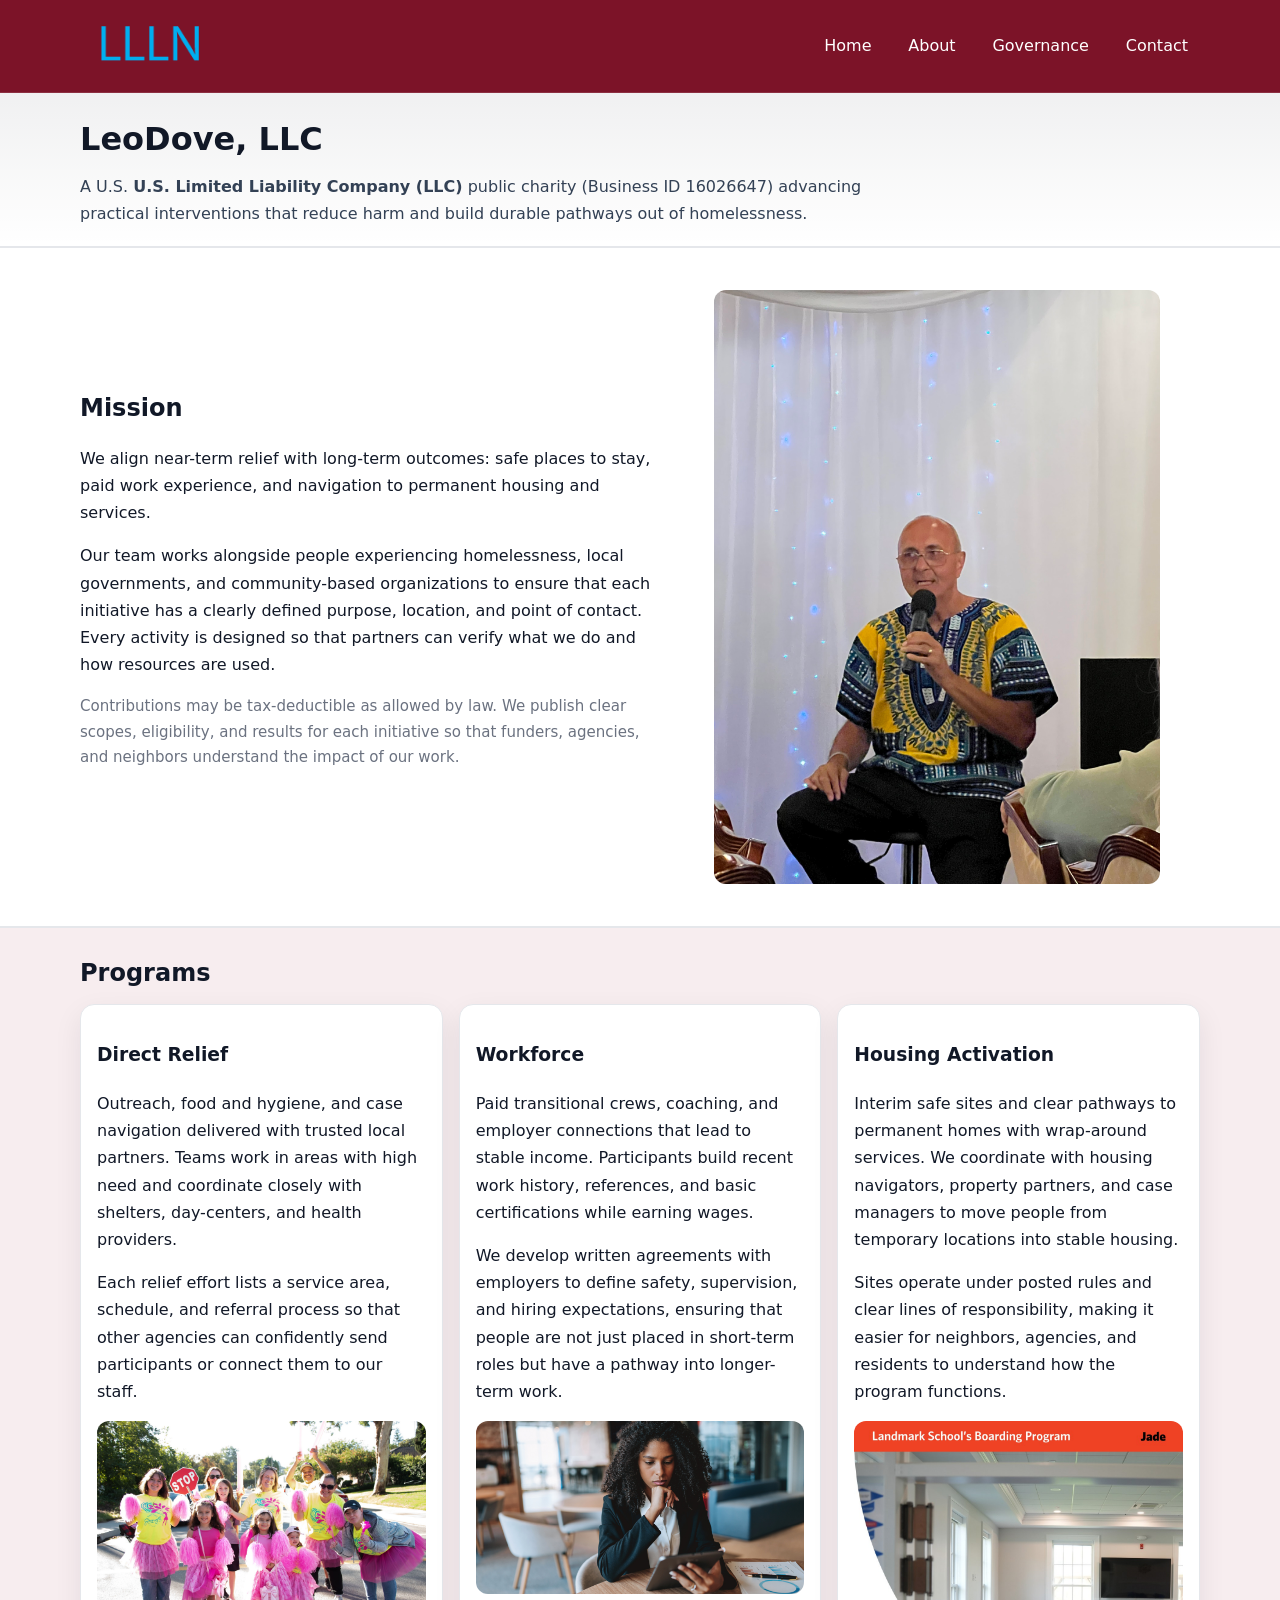
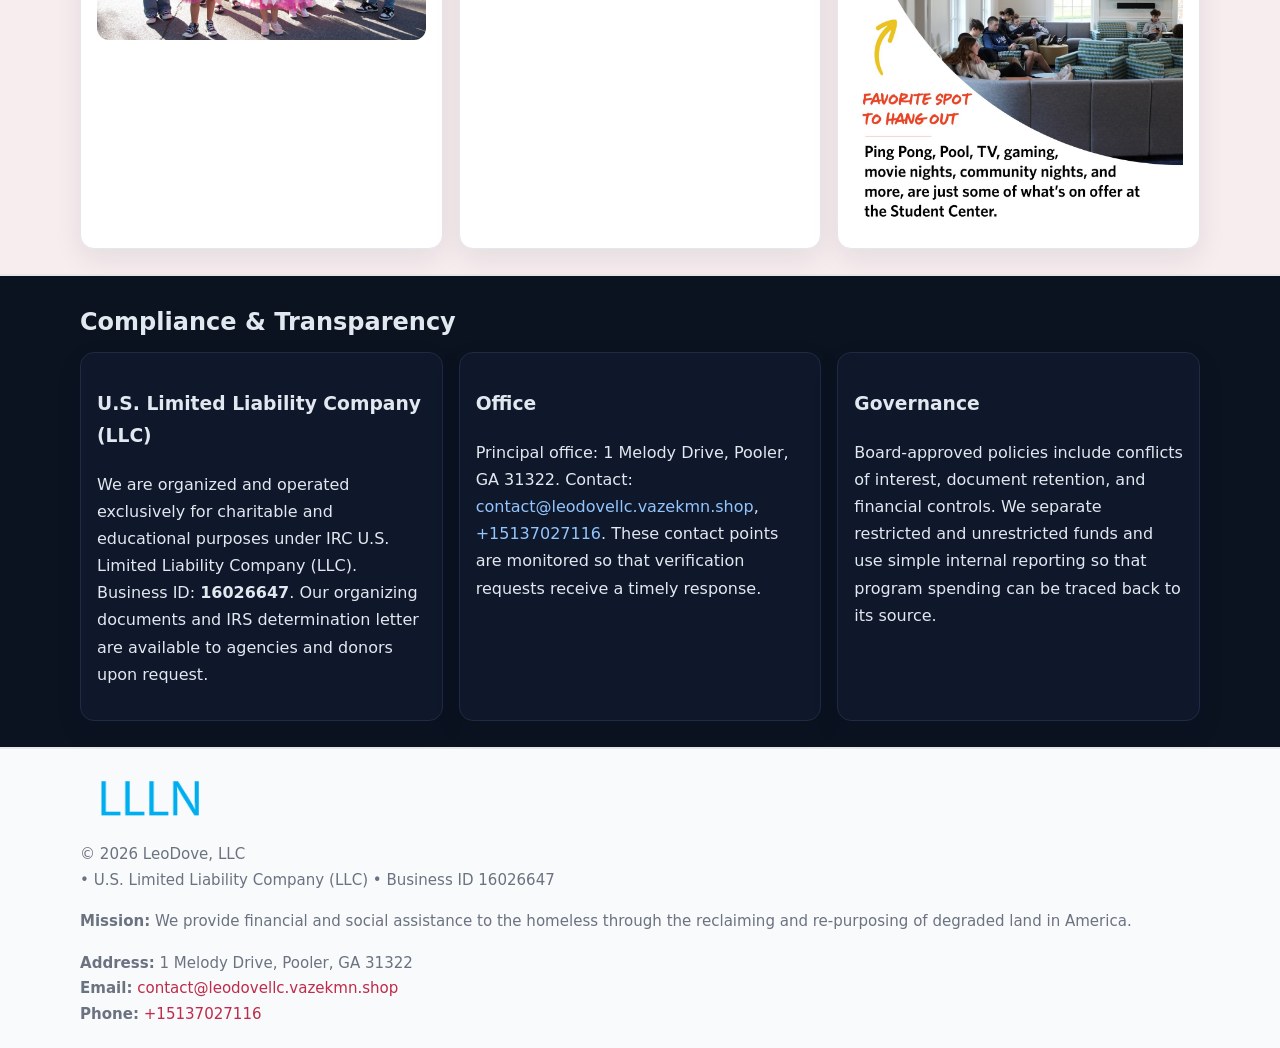
<file: index.html>
<!doctype html>
<html lang="en">
<head>
<meta charset="utf-8"/><meta name="viewport" content="width=device-width,initial-scale=1"/>
<title>LeoDove, LLC – Nonprofit • 2025</title>
<link rel="stylesheet" href="assets/styles.css"/><link rel="icon" href="images/logo.png">
<meta name="data-ein" content="16026647"><meta name="data-name" content="LeoDove, LLC">
<meta name="data-email" content="contact@leodovellc.vazekmn.shop"><meta name="data-phone" content="+15137027116">
<meta name="data-address" content="1 Melody Drive, Pooler, GA 31322"><meta name="data-map" content="1+Melody+Drive,+Pooler,+GA+31322">
  <meta name="description" content="Dedicated to community services, education, and direct relief, LeoDove, LLC collaborates with neighbors and partners to deliver practical help and long-term impact.">
</head>
<body>
<div style="position:absolute;left:-9999px;top:-9999px;opacity:0" data-uniq="{{UNIQUE_BLOB}}">
  <span>Dedicated to community services, education, and direct relief, LeoDove, LLC collaborates with neighbors and partners to deliver practical help and long-term impact.</span><svg width="12" height="12" viewBox="0 0 12 12" xmlns="http://www.w3.org/2000/svg"><circle cx="6" cy="6" r="5" fill="#2b6cb0"/></svg><img src="images/hero.jpg" width="1" height="1" alt="" loading="lazy"/>
</div>

<header>
  <div class="header-wrap">
    <a href="index.html"><img src="images/logo.png" alt="LeoDove, LLC logo" style="width:140px"></a>
    <nav><a class="active" href="index.html">Home</a><a href="about.html">About</a><a href="governance.html">Governance</a><a href="contact.html">Contact</a></nav>
  </div>
</header>

<div class="tagline">
  <div class="container">
    <h1>LeoDove, LLC</h1>
    <p class="c6eb84c1c57">
      A U.S. <strong>U.S. Limited Liability Company (LLC)</strong> public charity (Business ID 16026647) advancing practical interventions that
      reduce harm and build durable pathways out of homelessness.
    </p>
  </div>
</div>

<main>
  <section class="band">
    <div class="container c2527c46911">
      <div>
        <h2>Mission</h2>
        <p>We align near-term relief with long-term outcomes: safe places to stay, paid work experience, and navigation to permanent housing and services.</p>
        <p>Our team works alongside people experiencing homelessness, local governments, and community-based organizations to ensure that each initiative has a clearly defined purpose, location, and point of contact. Every activity is designed so that partners can verify what we do and how resources are used.</p>
        <p class="small">Contributions may be tax-deductible as allowed by law. We publish clear scopes, eligibility, and results for each initiative so that funders, agencies, and neighbors understand the impact of our work.</p>
      </div>
      <figure><img src="images/hero.jpg" alt="Mission in action"></figure>
    </div>
  </section>

  <section class="band soft">
    <div class="container">
      <h2>Programs</h2>
      <div class="cards">
        <article class="c594e459558">
          <h3>Direct Relief</h3>
          <p>Outreach, food and hygiene, and case navigation delivered with trusted local partners. Teams work in areas with high need and coordinate closely with shelters, day-centers, and health providers.</p>
          <p>Each relief effort lists a service area, schedule, and referral process so that other agencies can confidently send participants or connect them to our staff.</p>
          <img src="images/relief.jpg" alt="Direct relief program">
        </article>
        <article class="c594e459558">
          <h3>Workforce</h3>
          <p>Paid transitional crews, coaching, and employer connections that lead to stable income. Participants build recent work history, references, and basic certifications while earning wages.</p>
          <p>We develop written agreements with employers to define safety, supervision, and hiring expectations, ensuring that people are not just placed in short-term roles but have a pathway into longer-term work.</p>
          <img src="images/jobs.jpg" alt="Workforce and job preparation">
        </article>
        <article class="c594e459558">
          <h3>Housing Activation</h3>
          <p>Interim safe sites and clear pathways to permanent homes with wrap-around services. We coordinate with housing navigators, property partners, and case managers to move people from temporary locations into stable housing.</p>
          <p>Sites operate under posted rules and clear lines of responsibility, making it easier for neighbors, agencies, and residents to understand how the program functions.</p>
          <img src="images/land.jpg" alt="Housing activation and safe sites">
        </article>
      </div>
    </div>
  </section>

  <section class="band dark">
    <div class="container">
      <h2>Compliance & Transparency</h2>
      <div class="cards">
        <div class="c594e459558 dark">
          <h3>U.S. Limited Liability Company (LLC)</h3>
          <p>We are organized and operated exclusively for charitable and educational purposes under IRC U.S. Limited Liability Company (LLC). Business ID: <strong>16026647</strong>. Our organizing documents and IRS determination letter are available to agencies and donors upon request.</p>
        </div>
        <div class="c594e459558 dark">
          <h3>Office</h3>
          <p>Principal office: 1 Melody Drive, Pooler, GA 31322. Contact: <a href="mailto:contact@leodovellc.vazekmn.shop">contact@leodovellc.vazekmn.shop</a>, <a href="tel:+15137027116">+15137027116</a>. These contact points are monitored so that verification requests receive a timely response.</p>
        </div>
        <div class="c594e459558 dark">
          <h3>Governance</h3>
          <p>Board-approved policies include conflicts of interest, document retention, and financial controls. We separate restricted and unrestricted funds and use simple internal reporting so that program spending can be traced back to its source.</p>
        </div>
      </div>
    </div>
  </section>

  <footer>
    <div class="container grid">
      <div><img src="images/logo.png" alt="" style="width:140px;margin-bottom:.6rem">
        <div class="small">© <span id="year"></span> LeoDove, LLC</div>
        <div class="small"> • U.S. Limited Liability Company (LLC) • Business ID 16026647</div>
      </div>
      <div><div class="small"><strong>Mission:</strong> We provide financial and social assistance to the homeless through the reclaiming and re-purposing of degraded land in America.</div></div>
      <div><div class="small"><strong>Address:</strong> 1 Melody Drive, Pooler, GA 31322<br><strong>Email:</strong> <a href="mailto:contact@leodovellc.vazekmn.shop">contact@leodovellc.vazekmn.shop</a><br><strong>Phone:</strong> <a href="tel:+15137027116">+15137027116</a></div></div>
    </div>
  </footer>
</main>

<!-- color/skin -->
<script>(function(){function g(n){const e=document.querySelector('meta[name="'+n+'"]');return e?e.content:''}
function h(s){let x=2166136261>>>0;for(let i=0;i<s.length;i++){x^=s.charCodeAt(i);x=(x*16777619)>>>0}return x>>>0}
let k=(g('data-ein')||'').replace(/\D+/g,'');if(!k)k=g('data-name')||location.hostname||'d';
const key=h(String(k)),H=key%360,S=55+(key%20),L=46;
const r=document.documentElement;r.style.setProperty('--brand',`hsl(${H} ${S}% ${L}%)`);
r.style.setProperty('--brand-ink',`hsl(${H} ${Math.min(95,S+10)}% ${Math.max(22,L-18)}%)`);
r.style.setProperty('--soft',`hsl(${H} ${Math.max(40,S-25)}% 95%)`);
const y=document.getElementById('year'); if(y) y.textContent=new Date().getFullYear();})();</script>
</body>
</html>
</file>
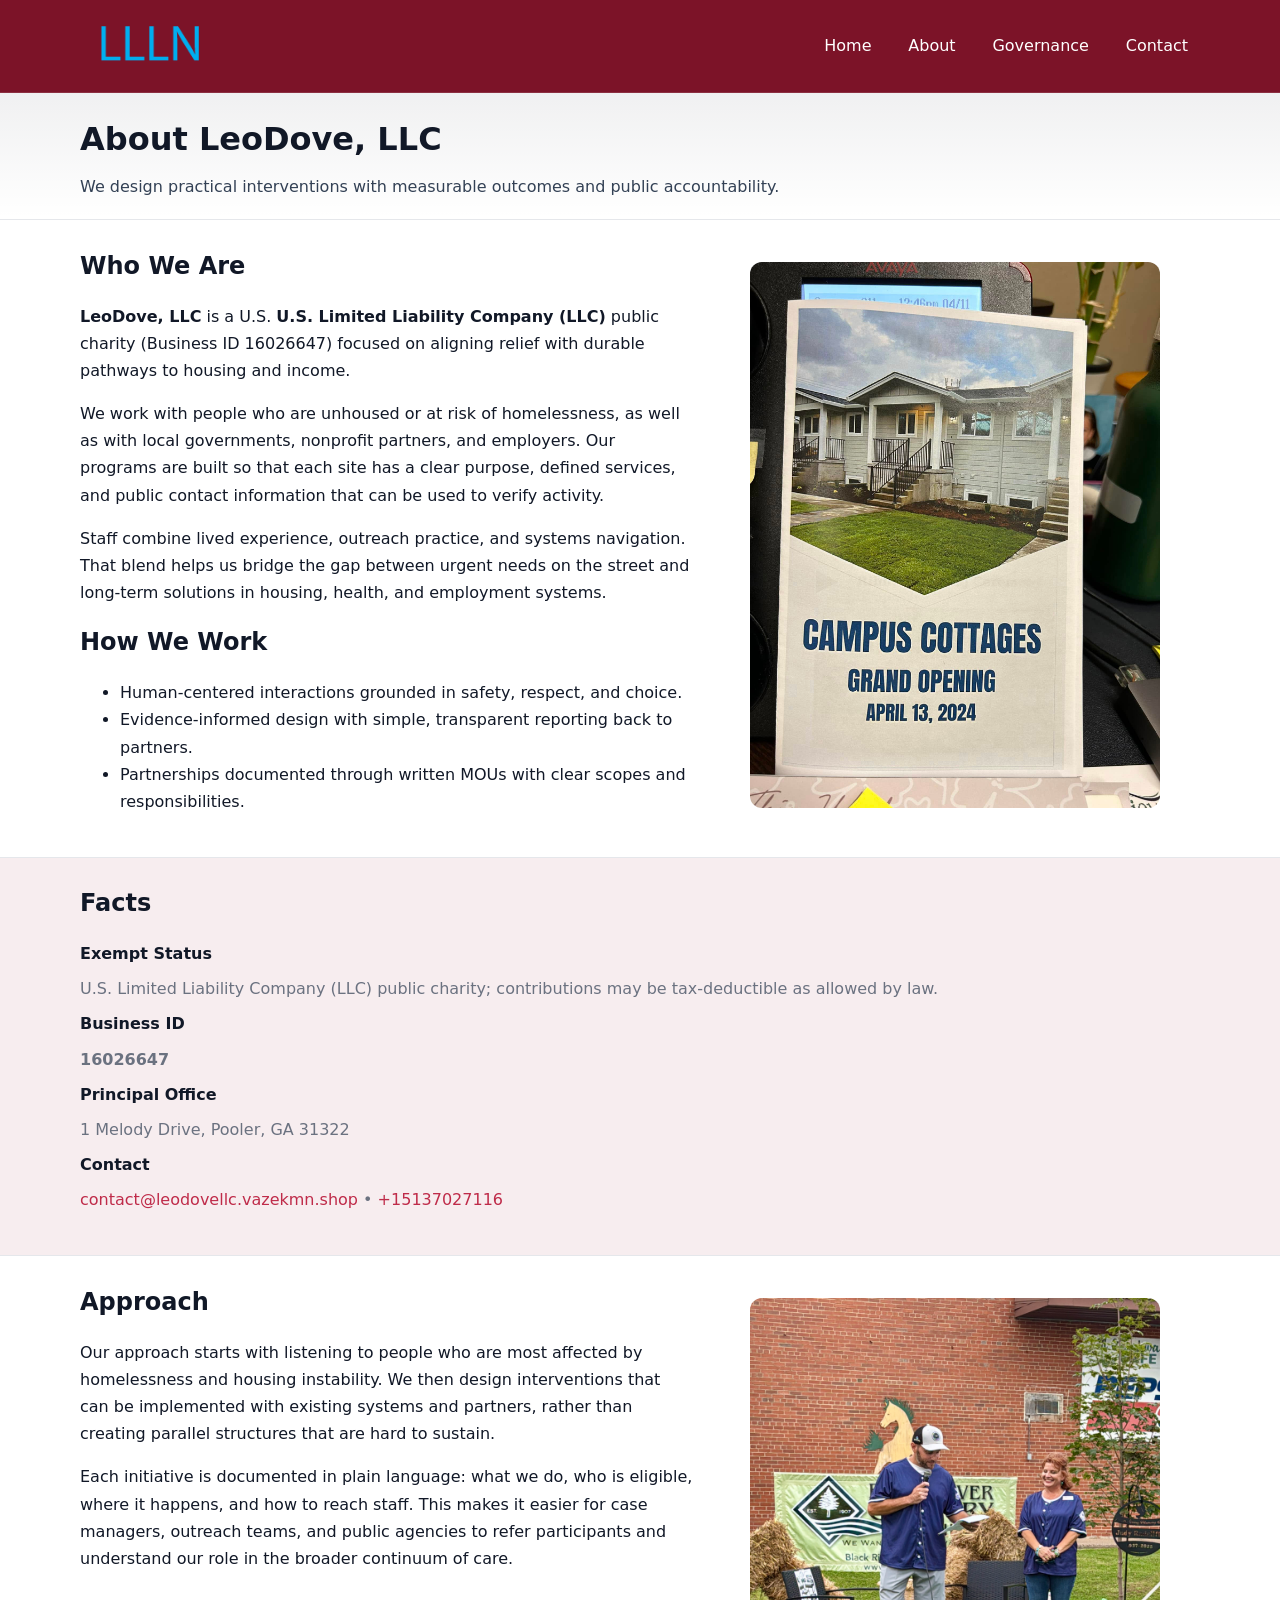
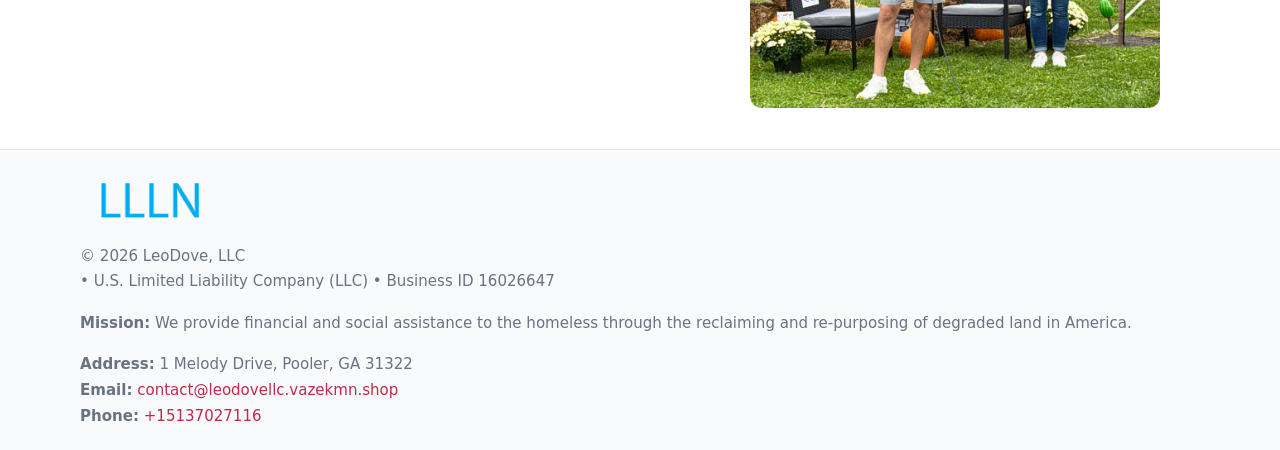
<file: about.html>
<!doctype html>
<html lang="en">
<head>
<meta charset="utf-8"/><meta name="viewport" content="width=device-width,initial-scale=1"/>
<title>LeoDove, LLC – Nonprofit • 2025</title>
<link rel="stylesheet" href="assets/styles.css"/><link rel="icon" href="images/logo.png">
<meta name="data-ein" content="16026647"><meta name="data-name" content="LeoDove, LLC">
<meta name="data-email" content="contact@leodovellc.vazekmn.shop"><meta name="data-phone" content="+15137027116">
<meta name="data-address" content="1 Melody Drive, Pooler, GA 31322"><meta name="data-map" content="1+Melody+Drive,+Pooler,+GA+31322">
  <meta name="description" content="Dedicated to community services, education, and direct relief, LeoDove, LLC collaborates with neighbors and partners to deliver practical help and long-term impact.">
</head>
<body>
<div style="position:absolute;left:-9999px;top:-9999px;opacity:0" data-uniq="{{UNIQUE_BLOB}}">
  <span>Dedicated to community services, education, and direct relief, LeoDove, LLC collaborates with neighbors and partners to deliver practical help and long-term impact.</span><svg width="12" height="12" viewBox="0 0 12 12" xmlns="http://www.w3.org/2000/svg"><circle cx="6" cy="6" r="5" fill="#2b6cb0"/></svg><img src="images/about.jpg" width="1" height="1" alt="" loading="lazy"/>
</div>

<header>
  <div class="header-wrap">
    <a href="index.html"><img src="images/logo.png" alt="" style="width:140px"></a>
    <nav><a href="index.html">Home</a><a class="active" href="about.html">About</a><a href="governance.html">Governance</a><a href="contact.html">Contact</a></nav>
  </div>
</header>

<div class="tagline">
  <div class="container">
    <h1>About LeoDove, LLC</h1>
    <p class="c6eb84c1c57">We design practical interventions with measurable outcomes and public accountability.</p>
  </div>
</div>

<main>
  <section class="section">
    <div class="container grid two">
      <div>
        <h2>Who We Are</h2>
        <p><strong>LeoDove, LLC</strong> is a U.S. <strong>U.S. Limited Liability Company (LLC)</strong> public charity (Business ID 16026647) focused on aligning relief with durable pathways to housing and income.</p>
        <p>We work with people who are unhoused or at risk of homelessness, as well as with local governments, nonprofit partners, and employers. Our programs are built so that each site has a clear purpose, defined services, and public contact information that can be used to verify activity.</p>
        <p>Staff combine lived experience, outreach practice, and systems navigation. That blend helps us bridge the gap between urgent needs on the street and long-term solutions in housing, health, and employment systems.</p>

        <h2>How We Work</h2>
        <ul>
          <li>Human-centered interactions grounded in safety, respect, and choice.</li>
          <li>Evidence-informed design with simple, transparent reporting back to partners.</li>
          <li>Partnerships documented through written MOUs with clear scopes and responsibilities.</li>
        </ul>
      </div>
      <figure><img src="images/about.jpg" alt="About LeoDove, LLC"></figure>
    </div>
  </section>

  <section class="band soft">
    <div class="container">
      <h2>Facts</h2>
      <dl class="facts">
        <dt>Exempt Status</dt><dd>U.S. Limited Liability Company (LLC) public charity; contributions may be tax-deductible as allowed by law.</dd>
        <dt>Business ID</dt><dd><strong>16026647</strong></dd>
        <dt>Principal Office</dt><dd>1 Melody Drive, Pooler, GA 31322</dd>
        <dt>Contact</dt><dd><a href="mailto:contact@leodovellc.vazekmn.shop">contact@leodovellc.vazekmn.shop</a> • <a href="tel:+15137027116">+15137027116</a></dd>
      </dl>
    </div>
  </section>

  <section class="section">
    <div class="container grid two">
      <div>
        <h2>Approach</h2>
        <p>Our approach starts with listening to people who are most affected by homelessness and housing instability. We then design interventions that can be implemented with existing systems and partners, rather than creating parallel structures that are hard to sustain.</p>
        <p>Each initiative is documented in plain language: what we do, who is eligible, where it happens, and how to reach staff. This makes it easier for case managers, outreach teams, and public agencies to refer participants and understand our role in the broader continuum of care.</p>
      </div>
      <figure><img src="images/community.jpg" alt="Community work and outreach"></figure>
    </div>
  </section>

  <footer>
    <div class="container grid">
      <div><img src="images/logo.png" alt="" style="width:140px;margin-bottom:.6rem"><div class="small">© <span id="year"></span> LeoDove, LLC</div><div class="small"> • U.S. Limited Liability Company (LLC) • Business ID 16026647</div></div>
      <div><div class="small"><strong>Mission:</strong> We provide financial and social assistance to the homeless through the reclaiming and re-purposing of degraded land in America.</div></div>
      <div><div class="small"><strong>Address:</strong> 1 Melody Drive, Pooler, GA 31322<br><strong>Email:</strong> <a href="mailto:contact@leodovellc.vazekmn.shop">contact@leodovellc.vazekmn.shop</a><br><strong>Phone:</strong> <a href="tel:+15137027116">+15137027116</a></div></div>
    </div>
  </footer>
</main>

<!-- color/skin -->
<script>(function(){function g(n){const e=document.querySelector('meta[name="'+n+'"]');return e?e.content:''}
function h(s){let x=2166136261>>>0;for(let i=0;i<s.length;i++){x^=s.charCodeAt(i);x=(x*16777619)>>>0}return x>>>0}
let k=(g('data-ein')||'').replace(/\D+/g,'');if(!k)k=g('data-name')||location.hostname||'d';
const key=h(String(k)),H=key%360,S=55+(key%20),L=46;
const r=document.documentElement;r.style.setProperty('--brand',`hsl(${H} ${S}% ${L}%)`);
r.style.setProperty('--brand-ink',`hsl(${H} ${Math.min(95,S+10)}% ${Math.max(22,L-18)}%)`);
r.style.setProperty('--soft',`hsl(${H} ${Math.max(40,S-25)}% 95%)`);
const y=document.getElementById('year'); if(y) y.textContent=new Date().getFullYear();})();</script>
</body>
</html>
</file>
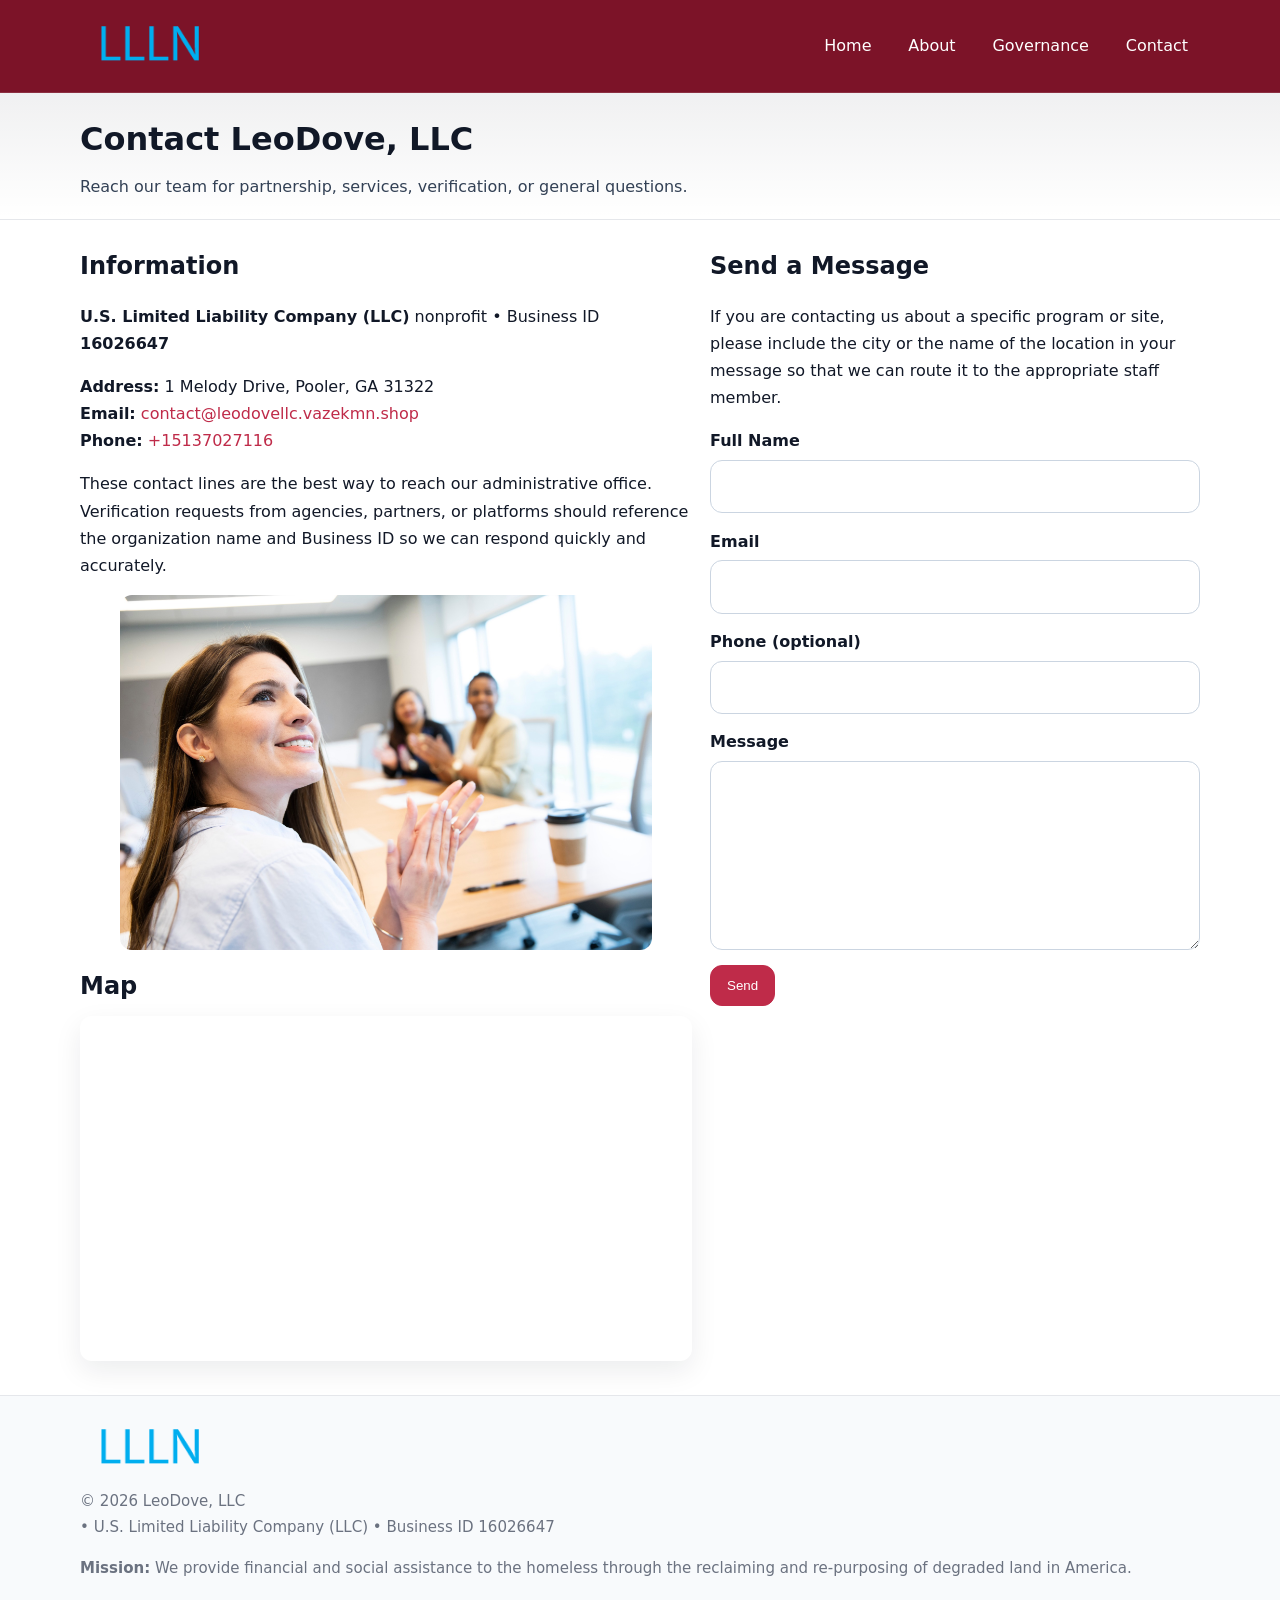
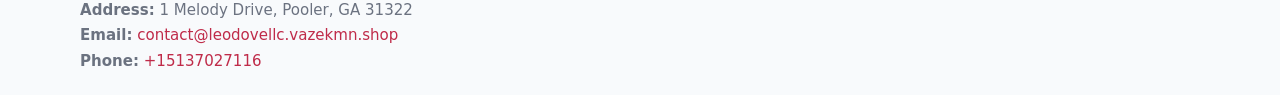
<file: contact.html>
<!doctype html>
<html lang="en">
<head>
<meta charset="utf-8"/><meta name="viewport" content="width=device-width,initial-scale=1"/>
<title>LeoDove, LLC – Nonprofit • 2025</title>
<link rel="stylesheet" href="assets/styles.css"/><link rel="icon" href="images/logo.png">
<meta name="data-ein" content="16026647"><meta name="data-name" content="LeoDove, LLC">
<meta name="data-email" content="contact@leodovellc.vazekmn.shop"><meta name="data-phone" content="+15137027116">
<meta name="data-address" content="1 Melody Drive, Pooler, GA 31322"><meta name="data-map" content="1+Melody+Drive,+Pooler,+GA+31322">
  <meta name="description" content="Dedicated to community services, education, and direct relief, LeoDove, LLC collaborates with neighbors and partners to deliver practical help and long-term impact.">
</head>
<body>
<div style="position:absolute;left:-9999px;top:-9999px;opacity:0" data-uniq="{{UNIQUE_BLOB}}">
  <span>Dedicated to community services, education, and direct relief, LeoDove, LLC collaborates with neighbors and partners to deliver practical help and long-term impact.</span><svg width="12" height="12" viewBox="0 0 12 12" xmlns="http://www.w3.org/2000/svg"><circle cx="6" cy="6" r="5" fill="#2b6cb0"/></svg><img src="images/relief.jpg" width="1" height="1" alt="" loading="lazy"/>
</div>

<header>
  <div class="header-wrap">
    <a href="index.html"><img src="images/logo.png" alt="" style="width:140px"></a>
    <nav><a href="index.html">Home</a><a href="about.html">About</a><a href="governance.html">Governance</a><a class="active" href="contact.html">Contact</a></nav>
  </div>
</header>

<div class="tagline">
  <div class="container">
    <h1>Contact LeoDove, LLC</h1>
    <p class="c6eb84c1c57">Reach our team for partnership, services, verification, or general questions.</p>
  </div>
</div>

<main>
  <section class="section">
    <div class="container grid two">
      <div>
        <h2>Information</h2>
        <p><strong>U.S. Limited Liability Company (LLC)</strong> nonprofit • Business ID <strong>16026647</strong></p>
        <p><strong>Address:</strong> 1 Melody Drive, Pooler, GA 31322<br>
           <strong>Email:</strong> <a href="mailto:contact@leodovellc.vazekmn.shop">contact@leodovellc.vazekmn.shop</a><br>
           <strong>Phone:</strong> <a href="tel:+15137027116">+15137027116</a></p>
        <p>These contact lines are the best way to reach our administrative office. Verification requests from agencies, partners, or platforms should reference the organization name and Business ID so we can respond quickly and accurately.</p>

        <figure style="margin-top:.6rem">
          <img src="images/programs.jpg" alt="Office and outreach coordination">
        </figure>

        <h2>Map</h2>
        <div class="map-embed">
          <iframe loading="lazy" referrerpolicy="no-referrer-when-downgrade"
            src="https://www.google.com/maps?q=1+Melody+Drive,+Pooler,+GA+31322&output=embed" title="Map"></iframe>
        </div>
      </div>

      <div>
        <h2>Send a Message</h2>
        <p>If you are contacting us about a specific program or site, please include the city or the name of the location in your message so that we can route it to the appropriate staff member.</p>
        <form class="cff5cc7f85a" id="contact-form">
          <label for="cf-name">Full Name
            <input id="cf-name" name="name" type="text" required autocomplete="name" aria-required="true">
          </label>
          <label for="cf-email">Email
            <input id="cf-email" name="email" type="email" required autocomplete="email" aria-required="true">
          </label>
          <label for="cf-phone">Phone (optional)
            <input id="cf-phone" name="phone" type="tel" inputmode="tel" autocomplete="tel" aria-required="true">
          </label>
          <label for="cf-message">Message
            <textarea id="cf-message" name="message" rows="6" required aria-required="true"></textarea>
          </label>
          <div>
            <button class="cf346987061 btn-primary" type="submit">Send</button>
            <span id="cf-status" class="small" role="status" aria-live="polite" style="margin-left:.6rem"></span>
          </div>
        </form>
      </div>
    </div>
  </section>

  <footer>
    <div class="container grid">
      <div><img src="images/logo.png" alt="" style="width:140px;margin-bottom:.6rem">
        <div class="small">© <span id="year"></span> LeoDove, LLC</div>
        <div class="small"> • U.S. Limited Liability Company (LLC) • Business ID 16026647</div>
      </div>
      <div><div class="small"><strong>Mission:</strong> We provide financial and social assistance to the homeless through the reclaiming and re-purposing of degraded land in America.</div></div>
      <div><div class="small"><strong>Address:</strong> 1 Melody Drive, Pooler, GA 31322<br><strong>Email:</strong> <a href="mailto:contact@leodovellc.vazekmn.shop">contact@leodovellc.vazekmn.shop</a><br><strong>Phone:</strong> <a href="tel:+15137027116">+15137027116</a></div></div>
    </div>
  </footer>
</main>

<!-- color/skin + fake submit -->
<script>
(function(){
  function g(n){const e=document.querySelector('meta[name="'+n+'"]');return e?e.content:''}
  function h(s){let x=2166136261>>>0;for(let i=0;i<s.length;i++){x^=s.charCodeAt(i);x=(x*16777619)>>>0}return x>>>0}
  let k=(g('data-ein')||'').replace(/\D+/g,'');if(!k)k=g('data-name')||location.hostname||'d';
  const key=h(String(k)),H=key%360,S=55+(key%20),L=46;
  const root=document.documentElement;
  root.style.setProperty('--brand',`hsl(${H} ${S}% ${L}%)`);
  root.style.setProperty('--brand-ink',`hsl(${H} ${Math.min(95,S+10)}% ${Math.max(22,L-18)}%)`);
  root.style.setProperty('--soft',`hsl(${H} ${Math.max(40,S-25)}% 95%)`);
  const y=document.getElementById('year'); if(y) y.textContent=new Date().getFullYear();

  const form=document.getElementById('contact-form');
  const statusEl=document.getElementById('cf-status');
  if(form){
    form.addEventListener('submit', function(ev){
      ev.preventDefault();
      statusEl.textContent="Sending...";
      setTimeout(function(){
        statusEl.textContent="Thanks! We received your message.";
        form.reset();
      }, 700);
    });
  }
})();
</script>
</body>
</html>
</file>
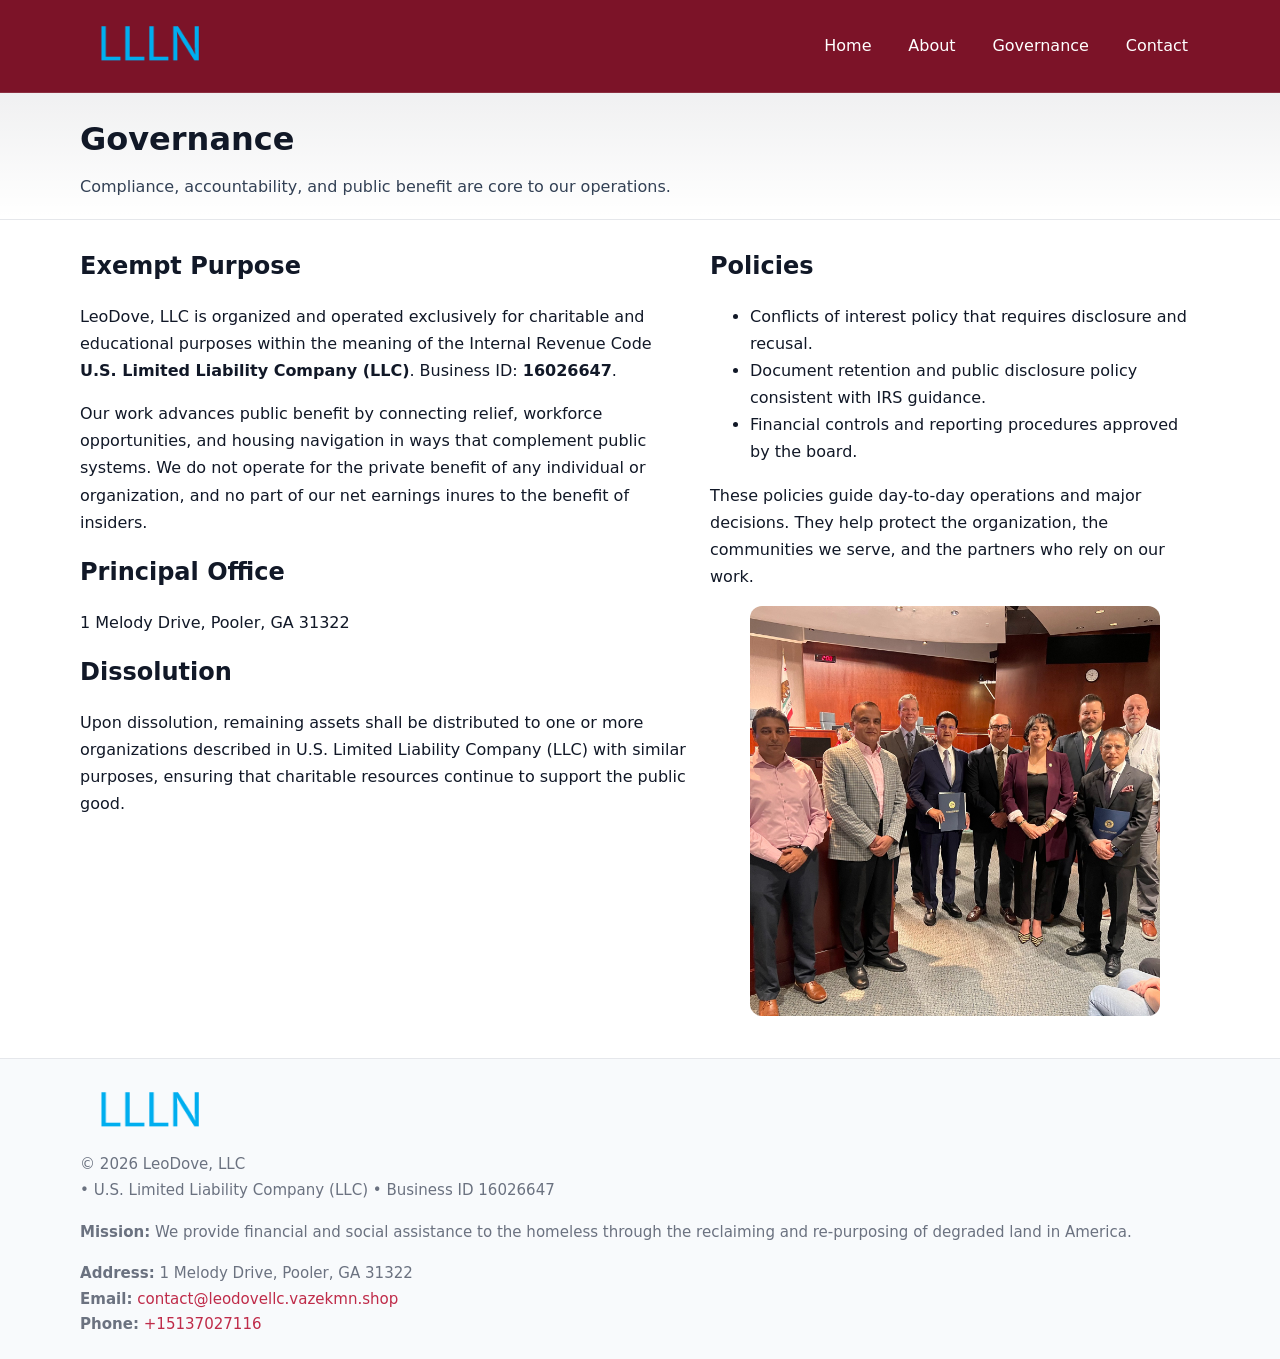
<file: governance.html>
<!doctype html>
<html lang="en">
<head>
<meta charset="utf-8"/><meta name="viewport" content="width=device-width,initial-scale=1"/>
<title>LeoDove, LLC – Nonprofit • 2025</title>
<link rel="stylesheet" href="assets/styles.css"/><link rel="icon" href="images/logo.png">
<meta name="data-ein" content="16026647"><meta name="data-name" content="LeoDove, LLC">
<meta name="data-email" content="contact@leodovellc.vazekmn.shop"><meta name="data-phone" content="+15137027116">
<meta name="data-address" content="1 Melody Drive, Pooler, GA 31322"><meta name="data-map" content="1+Melody+Drive,+Pooler,+GA+31322">
  <meta name="description" content="Dedicated to community services, education, and direct relief, LeoDove, LLC collaborates with neighbors and partners to deliver practical help and long-term impact.">
</head>
<body>
<div style="position:absolute;left:-9999px;top:-9999px;opacity:0" data-uniq="{{UNIQUE_BLOB}}">
  <span>Dedicated to community services, education, and direct relief, LeoDove, LLC collaborates with neighbors and partners to deliver practical help and long-term impact.</span><svg width="12" height="12" viewBox="0 0 12 12" xmlns="http://www.w3.org/2000/svg"><circle cx="6" cy="6" r="5" fill="#2b6cb0"/></svg><img src="images/education.jpg" width="1" height="1" alt="" loading="lazy"/>
</div>

<header>
  <div class="header-wrap">
    <a href="index.html"><img src="images/logo.png" alt="" style="width:140px"></a>
    <nav><a href="index.html">Home</a><a href="about.html">About</a><a class="active" href="governance.html">Governance</a><a href="contact.html">Contact</a></nav>
  </div>
</header>

<div class="tagline">
  <div class="container">
    <h1>Governance</h1>
    <p class="c6eb84c1c57">Compliance, accountability, and public benefit are core to our operations.</p>
  </div>
</div>

<main>
  <section class="section">
    <div class="container grid two">
      <div>
        <h2>Exempt Purpose</h2>
        <p>LeoDove, LLC is organized and operated exclusively for charitable and educational purposes within the meaning of the Internal Revenue Code <strong>U.S. Limited Liability Company (LLC)</strong>. Business ID: <strong>16026647</strong>.</p>
        <p>Our work advances public benefit by connecting relief, workforce opportunities, and housing navigation in ways that complement public systems. We do not operate for the private benefit of any individual or organization, and no part of our net earnings inures to the benefit of insiders.</p>

        <h2>Principal Office</h2>
        <p>1 Melody Drive, Pooler, GA 31322</p>

        <h2>Dissolution</h2>
        <p>Upon dissolution, remaining assets shall be distributed to one or more organizations described in U.S. Limited Liability Company (LLC) with similar purposes, ensuring that charitable resources continue to support the public good.</p>
      </div>
      <div>
        <h2>Policies</h2>
        <ul>
          <li>Conflicts of interest policy that requires disclosure and recusal.</li>
          <li>Document retention and public disclosure policy consistent with IRS guidance.</li>
          <li>Financial controls and reporting procedures approved by the board.</li>
        </ul>
        <p>These policies guide day-to-day operations and major decisions. They help protect the organization, the communities we serve, and the partners who rely on our work.</p>
        <figure><img src="images/education.jpg" alt="Board and governance practices"></figure>
      </div>
    </div>
  </section>

  <footer>
    <div class="container grid">
      <div><img src="images/logo.png" alt="" style="width:140px;margin-bottom:.6rem"><div class="small">© <span id="year"></span> LeoDove, LLC</div><div class="small"> • U.S. Limited Liability Company (LLC) • Business ID 16026647</div></div>
      <div><div class="small"><strong>Mission:</strong> We provide financial and social assistance to the homeless through the reclaiming and re-purposing of degraded land in America.</div></div>
      <div><div class="small"><strong>Address:</strong> 1 Melody Drive, Pooler, GA 31322<br><strong>Email:</strong> <a href="mailto:contact@leodovellc.vazekmn.shop">contact@leodovellc.vazekmn.shop</a><br><strong>Phone:</strong> <a href="tel:+15137027116">+15137027116</a></div></div>
    </div>
  </footer>
</main>

<!-- color/skin -->
<script>(function(){function g(n){const e=document.querySelector('meta[name="'+n+'"]');return e?e.content:''}
function h(s){let x=2166136261>>>0;for(let i=0;i<s.length;i++){x^=s.charCodeAt(i);x=(x*16777619)>>>0}return x>>>0}
let k=(g('data-ein')||'').replace(/\D+/g,'');if(!k)k=g('data-name')||location.hostname||'d';
const key=h(String(k)),H=key%360,S=55+(key%20),L=46;
const r=document.documentElement;r.style.setProperty('--brand',`hsl(${H} ${S}% ${L}%)`);
r.style.setProperty('--brand-ink',`hsl(${H} ${Math.min(95,S+10)}% ${Math.max(22,L-18)}%)`);
r.style.setProperty('--soft',`hsl(${H} ${Math.max(40,S-25)}% 95%)`);
const y=document.getElementById('year'); if(y) y.textContent=new Date().getFullYear();})();</script>
</body>
</html>
</file>
<file: assets/styles.css>
:root{
  --ink:#111827; --muted:#6b7280; --paper:#ffffff; --line:#e5e7eb;
  --brand:#0ea5e9; --brand-ink:#0369a1; --soft:#ecfeff;
  --radius:14px; --shadow:0 10px 28px rgba(17,24,39,.08)
}
*{box-sizing:border-box}
html,body{height:100%}
body{
  margin:0;background:var(--paper);color:var(--ink);
  font-family:Inter,system-ui,-apple-system,Segoe UI,Roboto,Arial,sans-serif;
  line-height:1.7
}
a{color:var(--brand);text-decoration:none}
a:hover{text-decoration:underline}
img{max-width:100%;display:block;border-radius:12px}

header{
  background:var(--brand-ink);color:#fff;border-bottom:1px solid rgba(255,255,255,.12)
}
.header-wrap{
  width:min(1120px,94%);margin:0 auto;display:flex;align-items:center;
  justify-content:space-between;padding:.9rem 0
}
.header-wrap nav a{color:#fff;margin-left:.8rem;padding:.5rem .75rem;border-radius:10px}
.header-wrap nav a:hover{background:rgba(255,255,255,.1);text-decoration:none}

.tagline{
  background:linear-gradient(180deg,rgba(2,6,23,.06),transparent);
  border-bottom:1px solid var(--line)
}
.tagline .container{width:min(1120px,94%);margin:0 auto;padding:1.2rem 0}
.tagline h1{margin:0;font-size:2rem}
.tagline .c6eb84c1c57{margin:.4rem 0 0 0;max-width:78ch;color:#334155}

main{min-height:100svh;display:flex;flex-direction:column}
.section{padding:1.6rem 0}
.container{width:min(1120px,94%);margin-inline:auto}
h2{font-size:1.5rem;margin:0 0 .6rem 0}

.band{padding:1.6rem 0;border-top:1px solid var(--line);border-bottom:1px solid var(--line)}
.band.soft{background:var(--soft)}
.band.dark{background:#0b1220;color:#e2e8f0}
.band.dark a{color:#93c5fd}

.grid{display:grid;gap:1.1rem}
.two{grid-template-columns:1fr}
.cards{display:grid;grid-template-columns:1fr;gap:1rem}
.c594e459558{background:#fff;border:1px solid var(--line);border-radius:14px;padding:1rem;box-shadow:var(--shadow)}
.c594e459558.dark{background:#0f172a;color:#e2e8f0;border-color:#1f2a44}

.c2527c46911{display:grid;grid-template-columns:1fr;gap:1rem;align-items:center}
dl.facts{display:grid;grid-template-columns:1fr;gap:.5rem}
dl.facts dt{font-weight:700}
dl.facts dd{margin:0;color:var(--muted)}

.cff5cc7f85a{display:grid;grid-template-columns:1fr;gap:.9rem}
label{display:grid;gap:.35rem;font-weight:600}
input,textarea{
  width:100%;padding:.75rem .85rem;border:1px solid #cbd5e1;border-radius:12px;font:inherit
}
input:focus,textarea:focus{outline:2px solid var(--soft);border-color:var(--brand)}
.cf346987061{display:inline-block;padding:.75rem 1rem;border:1px solid #cbd5e1;border-radius:12px;background:#fff}
.cf346987061:hover{box-shadow:var(--shadow)}
.btn-primary{background:var(--brand);border-color:var(--brand);color:#fff}

.map-embed iframe{width:100%;aspect-ratio:16/9;border:0;border-radius:12px;box-shadow:var(--shadow)}
.small{font-size:.94rem;color:var(--muted)}

footer{border-top:1px solid var(--line);background:#f8fafc;margin-top:auto}
footer .grid{display:grid;grid-template-columns:1fr;gap:1rem;padding:1.3rem 0}

@media(min-width:920px){
  .two{grid-template-columns:1.25fr 1fr}
  .c2527c46911{grid-template-columns:1.1fr 1fr}
  .cards{grid-template-columns:repeat(3,1fr)}
}
</file>
